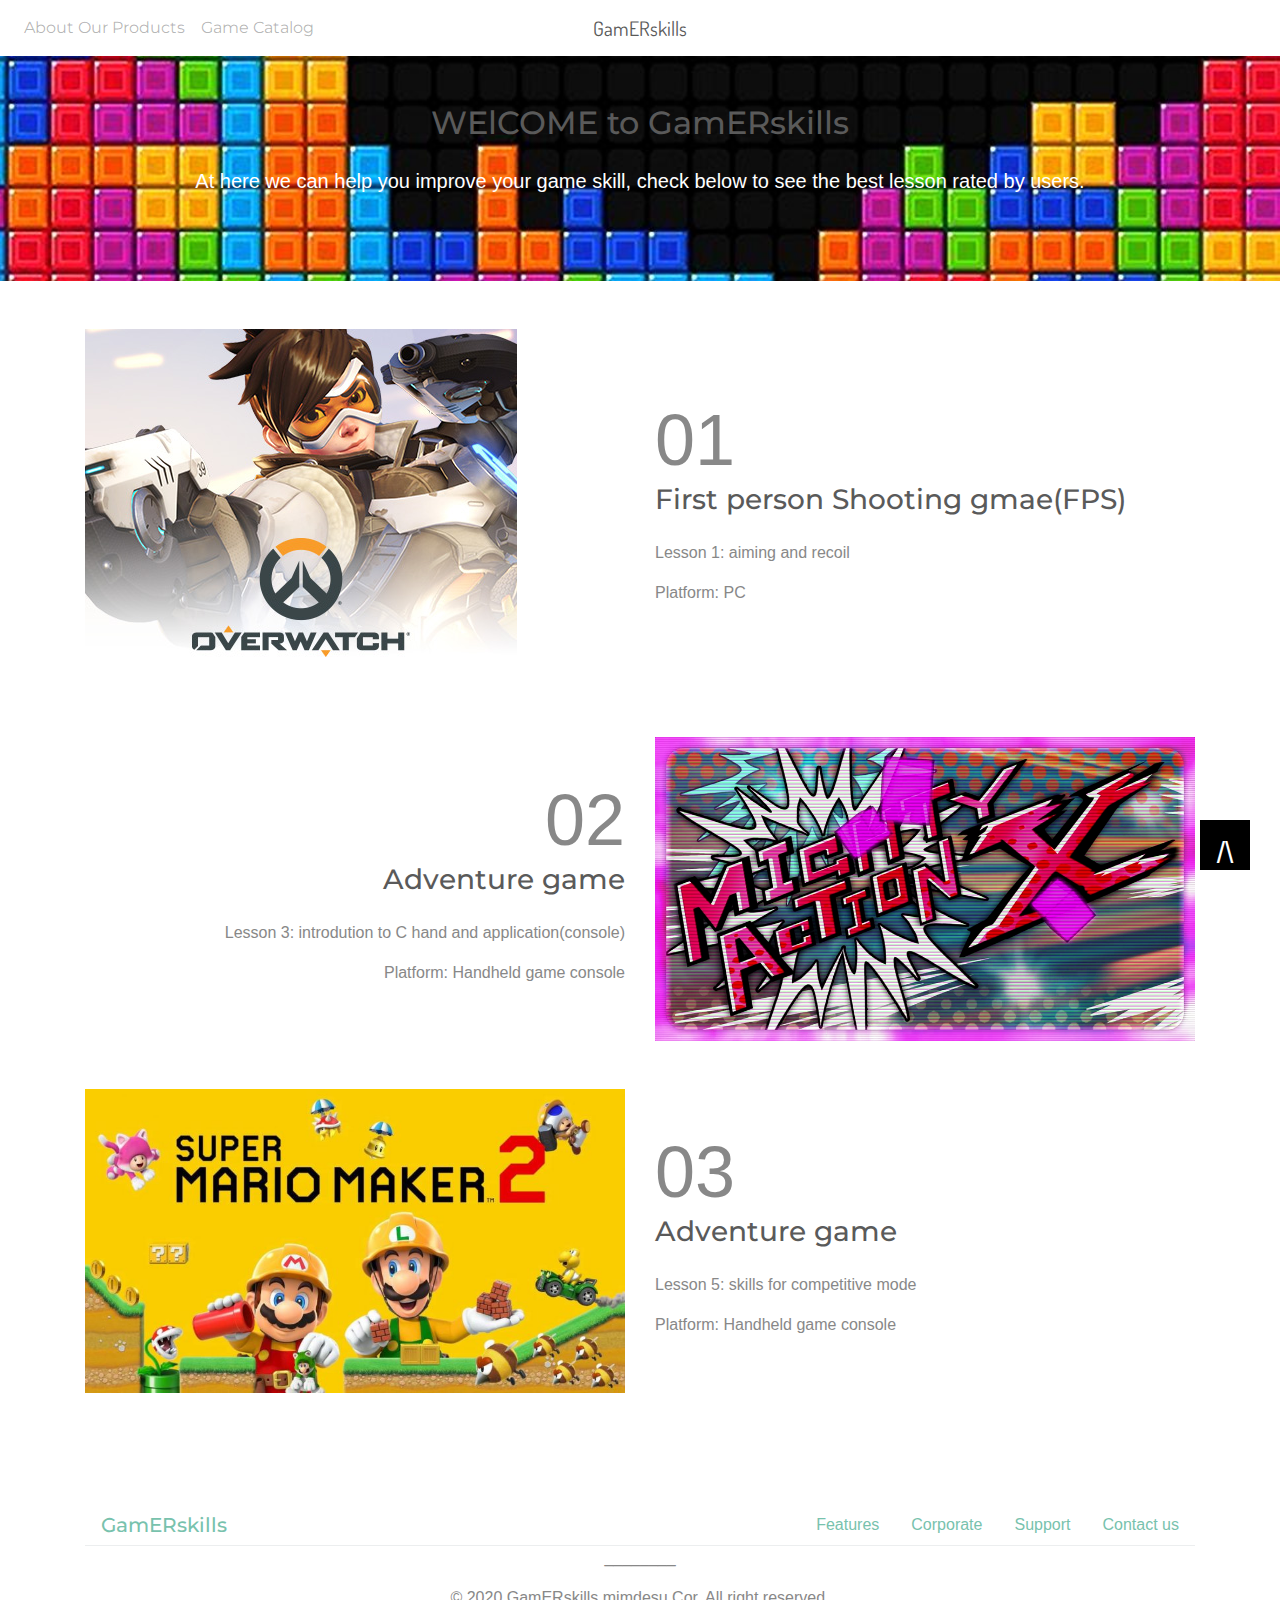
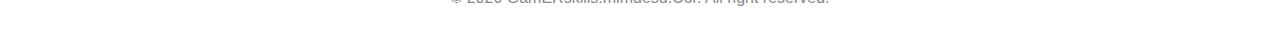
<file: index.html>
<!doctype html>
<html lang="en">

<head>
  <!-- Required meta tags -->
  <meta charset="utf-8">
  <meta name="viewport" content="width=device-width, initial-scale=1, shrink-to-fit=no">

  <!-- Bootstrap CSS -->
  <link rel="stylesheet" href="https://cdn.jsdelivr.net/npm/bootstrap@4.5.3/dist/css/bootstrap.min.css"
    integrity="sha384-TX8t27EcRE3e/ihU7zmQxVncDAy5uIKz4rEkgIXeMed4M0jlfIDPvg6uqKI2xXr2" crossorigin="anonymous">

  <link rel="stylesheet" href="https://cdnjs.cloudflare.com/ajax/libs/animate.css/4.1.1/animate.min.css" />

  <link href="https://fonts.googleapis.com/css2?family=Oswald:wght@500&display=swap" rel="stylesheet">

  <link rel="stylesheet" href="https://cdnjs.cloudflare.com/ajax/libs/font-awesome/5.15.1/css/all.min.css"
    integrity="sha512-+4zCK9k+qNFUR5X+cKL9EIR+ZOhtIloNl9GIKS57V1MyNsYpYcUrUeQc9vNfzsWfV28IaLL3i96P9sdNyeRssA=="
    crossorigin="anonymous" />
    <link href="https://fonts.googleapis.com/css2?family=Dosis:wght@600&display=swap" rel="stylesheet">


  <link href="css/style.css" rel="stylesheet">
  <link href="css/bootstrap.min.css" rel="stylesheet">


  <title>Main Homepage</title>
</head>

<body>
  <nav class="navbar navbar-expand-lg navbar-light">
    <a class="navbar-brand d-lg-none" href="#">GamERskills <i class="fas fa-gamepad"></i></a>
    <button class="navbar-toggler" type="button" data-toggle="collapse" data-target="#navigations-02"><span
        class="navbar-toggler-icon"></span></button>
    <div class="collapse navbar-collapse justify-content-md-center" id="navigations-02">
      <div class="row w-100">
        <div class="col-4 pl-lg-0">
          <ul class="navbar-nav">
            <li class="nav-item"><a class="nav-link" href="/about.html">About Our Products<span
                  class="sr-only">(current)</span></a></li>
            <li class="nav-item"><a class="nav-link" href="/catalog.html">Game Catalog</a></li>
          </ul>
        </div>
        <div class="col-4 navbar-nav text-center pr-0 d-none d-lg-block">
          <a class="navbar-brand mr-0 dosis" href="/index.html">GamERskills <i class="fas fa-gamepad"></i></a></div>
        <div class="col-4 pr-lg-0">
          <ul class="navbar-nav justify-content-end">
            <li class="nav-item"><a class="nav-link active" href="cart.html"><i class="fas fa-shopping-cart"></i></a>
            </li>
          </ul>
        </div>
      </div>
    </div>
  </nav>

  <div class="hero py-5">
    <div class="container text-center">
      <h2 class="mb-4">WElCOME to GamERskills </h2>
      <p class="lead mb-5">At here we can help you improve your game skill, check below to see the best lesson rated by
        users.</p>
    </div>
  </div>
  <section class="py-5">
    <div class="container text-center">
      <div>
        <div class="row align-items-center text-md-left mb-5">
          <div class="col-md-6 order-1 order-md-0"><img class="img-fluid" src="/picture/overwatch.jpg" alt="overwatch">
          </div>
          <div class="col-md-6 mb-4 mb-md-0">
            <span class="display-3 mb-2">01</span>
            <h3 class="mb-4">First person Shooting gmae(FPS)</h3>
            <p>Lesson 1: aiming and recoil</p>
            <p>Platform: PC</p>
          </div>
        </div>
        <div class="row align-items-center text-md-right mb-5">
          <div class="col-md-6 order-1"><img class="img-fluid" src="/picture/Mighty_Action_X_Title_Screen.png"
              alt="mightyactionX"></div>
          <div class="col-md-6 mb-4 mb-md-0 order-0">
            <span class="display-3 mb-2">02</span>
            <h3 class="mb-4">Adventure game</h3>
            <p>Lesson 3: introdution to C hand and application(console)</p>
            <p>Platform: Handheld game console</p>
          </div>
        </div>
        <div class="row align-items-center text-md-left mb-5">
          <div class="col-md-6 order-1 order-md-0"><img class="img-fluid" src="/picture/super_mario2.jpg"
              alt="mariomaker2"></div>
          <div class="col-md-6 mb-4 mb-md-0">
            <span class="display-3 mb-2">03</span>
            <h3 class="mb-4">Adventure game</h3>
            <p>Lesson 5: skills for competitive mode</p>
            <p>Platform: Handheld game console</p>
          </div>
        </div>
      </div>
    </div>
  </section>









  <footer class="py-3">
    <div class="container">
      <div class="d-flex justify-content-between align-items-center flex-column flex-md-row border-bottom">
        <h5 class="ml-0 ml-md-3 mb-0"><a href="#">GamERskills</a></h5>
        <ul class="nav justify-content-center">
          <li class="nav-item"><a class="nav-link" href="#">Features</a></li>
          <li class="nav-item"><a class="nav-link" href="#">Corporate</a></li>
          <li class="nav-item"><a class="nav-link" href="#">Support</a></li>
          <li class="nav-item"><a class="nav-link" href="#">Contact us</a></li>
        </ul>
      </div>
      <div
        class="d-flex justify-content-center align-items-center justify-content-md-between flex-column">
        <div class="d-flex">
          <a href="#"><i class="fab fa-twitter"></i></a>
          <p>____</p>
          <a href="#"><i class="fab fa-facebook"></i></a>
          <p>____</p>
          <a href="#"><i class="fab fa-instagram"></i></a>
        </div>
        <div>
          <p>© 2020 GamERskills.mimdesu.Cor. All right reserved.</p>
        </div>
      </div>
    </div>
  </footer>



  <a href="#top" class="back-to-top">
    /\
  </a>
  <!-- Option 1: jQuery and Bootstrap Bundle (includes Popper) -->
  <script src="https://code.jquery.com/jquery-3.5.1.slim.min.js"
    integrity="sha384-DfXdz2htPH0lsSSs5nCTpuj/zy4C+OGpamoFVy38MVBnE+IbbVYUew+OrCXaRkfj"
    crossorigin="anonymous"></script>
  <script src="https://cdn.jsdelivr.net/npm/bootstrap@4.5.3/dist/js/bootstrap.bundle.min.js"
    integrity="sha384-ho+j7jyWK8fNQe+A12Hb8AhRq26LrZ/JpcUGGOn+Y7RsweNrtN/tE3MoK7ZeZDyx"
    crossorigin="anonymous"></script>

  <!-- Option 2: jQuery, Popper.js, and Bootstrap JS
    <script src="https://code.jquery.com/jquery-3.5.1.slim.min.js" integrity="sha384-DfXdz2htPH0lsSSs5nCTpuj/zy4C+OGpamoFVy38MVBnE+IbbVYUew+OrCXaRkfj" crossorigin="anonymous"></script>
    <script src="https://cdn.jsdelivr.net/npm/popper.js@1.16.1/dist/umd/popper.min.js" integrity="sha384-9/reFTGAW83EW2RDu2S0VKaIzap3H66lZH81PoYlFhbGU+6BZp6G7niu735Sk7lN" crossorigin="anonymous"></script>
    <script src="https://cdn.jsdelivr.net/npm/bootstrap@4.5.3/dist/js/bootstrap.min.js" integrity="sha384-w1Q4orYjBQndcko6MimVbzY0tgp4pWB4lZ7lr30WKz0vr/aWKhXdBNmNb5D92v7s" crossorigin="anonymous"></script>
    -->
</body>

</html>
</file>
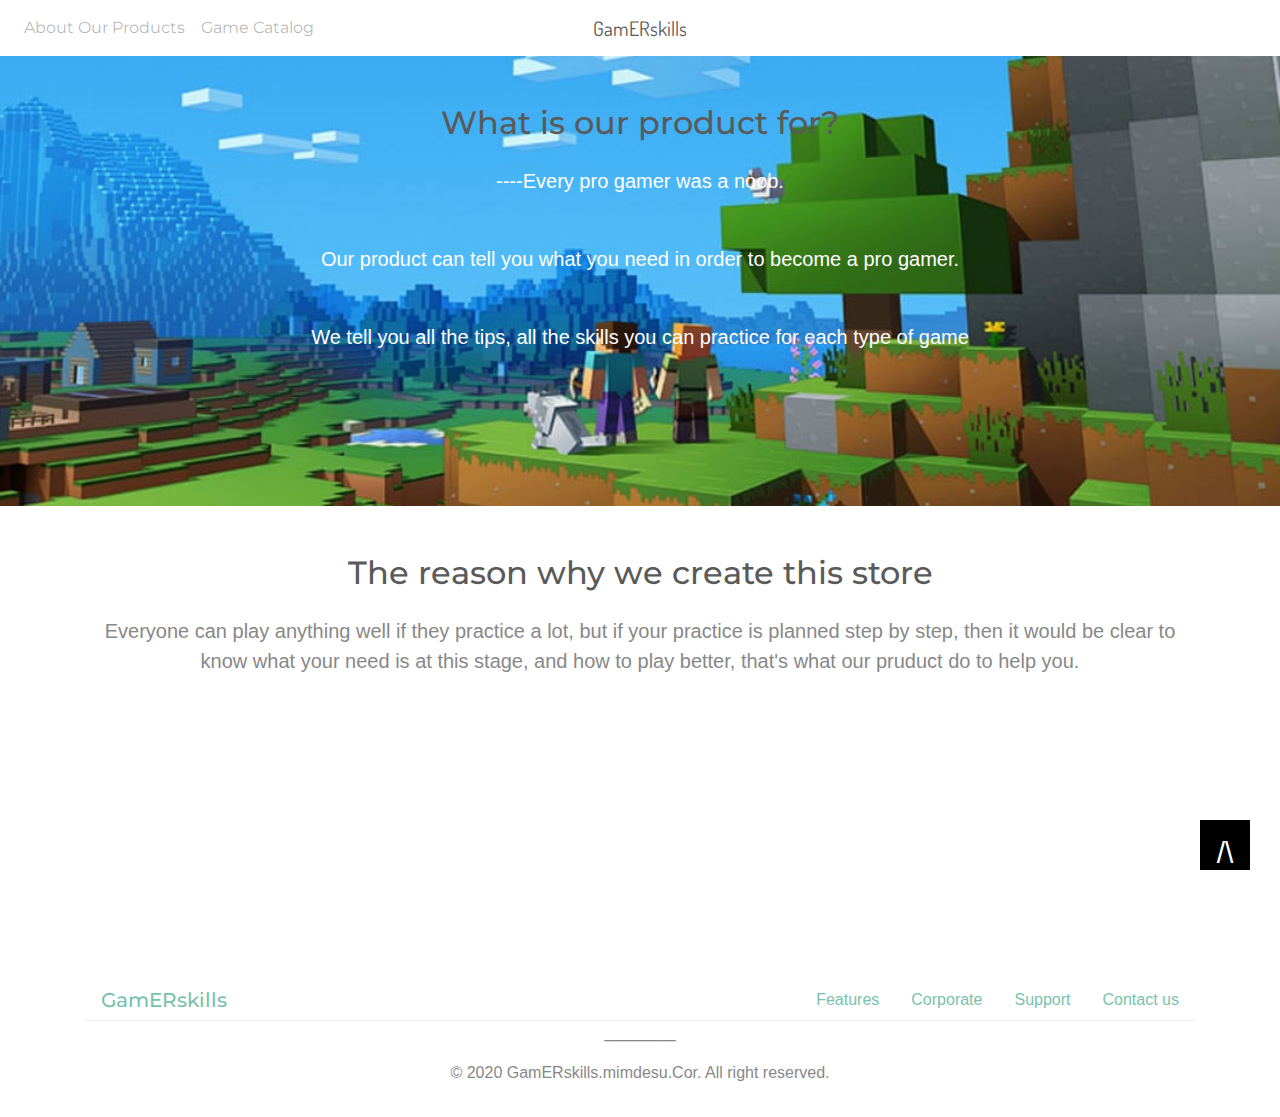
<file: about.html>
<!doctype html>
<html lang="en">

<head>
  <!-- Required meta tags -->
  <meta charset="utf-8">
  <meta name="viewport" content="width=device-width, initial-scale=1, shrink-to-fit=no">

  <!-- Bootstrap CSS -->
  <link rel="stylesheet" href="https://cdn.jsdelivr.net/npm/bootstrap@4.5.3/dist/css/bootstrap.min.css"
    integrity="sha384-TX8t27EcRE3e/ihU7zmQxVncDAy5uIKz4rEkgIXeMed4M0jlfIDPvg6uqKI2xXr2" crossorigin="anonymous">

  <link rel="stylesheet" href="https://cdnjs.cloudflare.com/ajax/libs/animate.css/4.1.1/animate.min.css" />

  <link href="https://fonts.googleapis.com/css2?family=Oswald:wght@500&display=swap" rel="stylesheet">

  <link rel="stylesheet" href="https://cdnjs.cloudflare.com/ajax/libs/font-awesome/5.15.1/css/all.min.css"
    integrity="sha512-+4zCK9k+qNFUR5X+cKL9EIR+ZOhtIloNl9GIKS57V1MyNsYpYcUrUeQc9vNfzsWfV28IaLL3i96P9sdNyeRssA=="
    crossorigin="anonymous" />
    <link href="https://fonts.googleapis.com/css2?family=Dosis:wght@600&display=swap" rel="stylesheet">


  <link href="css/style.css" rel="stylesheet">
  <link href="css/bootstrap.min.css" rel="stylesheet">


  <title>Hello, world!</title>
</head>

<body>
  <nav class="navbar navbar-expand-lg navbar-light">
    <a class="navbar-brand d-lg-none" href="#">GamERskills <i class="fas fa-gamepad"></i></a>
    <button class="navbar-toggler" type="button" data-toggle="collapse" data-target="#navigations-02"><span
        class="navbar-toggler-icon"></span></button>
    <div class="collapse navbar-collapse justify-content-md-center" id="navigations-02">
      <div class="row w-100">
        <div class="col-4 pl-lg-0">
          <ul class="navbar-nav">
            <li class="nav-item"><a class="nav-link" href="/about.html">About Our Products<span
                  class="sr-only">(current)</span></a></li>
            <li class="nav-item"><a class="nav-link" href="/catalog.html">Game Catalog</a></li>
          </ul>
        </div>
        <div class="col-4 navbar-nav text-center pr-0 d-none d-lg-block">
          <a class="navbar-brand mr-0 dosis" href="/index.html">GamERskills <i class="fas fa-gamepad"></i></a></div>
        <div class="col-4 pr-lg-0">
          <ul class="navbar-nav justify-content-end">
            <li class="nav-item"><a class="nav-link active" href="cart.html"><i class="fas fa-shopping-cart"></i></a>
            </li>
          </ul>
        </div>
      </div>
    </div>
  </nav>

  <div class="hero2 py-5">
    <div class="container text-center ">
      <h2 class="mb-4 ">What is our product for?</h2>
      <p class="lead mb-5">----Every pro gamer was a noob.</p>
      <p class="lead mb-5">Our product can tell you what you need in order to become a pro gamer.</p>
      <p class="lead mb-5">We tell you all the tips, all the skills you can practice for each type of game</p>
    </div>
  </div>

  <div class="py-5">
    <div class="container text-center ">
      <h2 class="mb-4 ">The reason why we create this store</h2>
      <p class="lead mb-5">Everyone can play anything well if they practice a lot, but if your practice is planned step
        by step, then it would be clear to know what your need is at this stage, and how to play better, that's what our
        pruduct do to help you.</p>
    </div>
  </div>











<br><br><br><br><br><br><br><br>

<footer class="py-3">
  <div class="container">
    <div class="d-flex justify-content-between align-items-center flex-column flex-md-row border-bottom">
      <h5 class="ml-0 ml-md-3 mb-0"><a href="#">GamERskills</a></h5>
      <ul class="nav justify-content-center">
        <li class="nav-item"><a class="nav-link" href="#">Features</a></li>
        <li class="nav-item"><a class="nav-link" href="#">Corporate</a></li>
        <li class="nav-item"><a class="nav-link" href="#">Support</a></li>
        <li class="nav-item"><a class="nav-link" href="#">Contact us</a></li>
      </ul>
    </div>
    <div
      class="d-flex justify-content-center align-items-center justify-content-md-between flex-column">
      <div class="d-flex">
        <a href="#"><i class="fab fa-twitter"></i></a>
        <p>____</p>
        <a href="#"><i class="fab fa-facebook"></i></a>
        <p>____</p>
        <a href="#"><i class="fab fa-instagram"></i></a>
      </div>
      <div>
        <p>© 2020 GamERskills.mimdesu.Cor. All right reserved.</p>
      </div>
    </div>
  </div>
</footer>

  <a href="#top" class="back-to-top">
    /\
  </a>
  <!-- Option 1: jQuery and Bootstrap Bundle (includes Popper) -->
  <script src="https://code.jquery.com/jquery-3.5.1.slim.min.js"
    integrity="sha384-DfXdz2htPH0lsSSs5nCTpuj/zy4C+OGpamoFVy38MVBnE+IbbVYUew+OrCXaRkfj"
    crossorigin="anonymous"></script>
  <script src="https://cdn.jsdelivr.net/npm/bootstrap@4.5.3/dist/js/bootstrap.bundle.min.js"
    integrity="sha384-ho+j7jyWK8fNQe+A12Hb8AhRq26LrZ/JpcUGGOn+Y7RsweNrtN/tE3MoK7ZeZDyx"
    crossorigin="anonymous"></script>

  <!-- Option 2: jQuery, Popper.js, and Bootstrap JS
    <script src="https://code.jquery.com/jquery-3.5.1.slim.min.js" integrity="sha384-DfXdz2htPH0lsSSs5nCTpuj/zy4C+OGpamoFVy38MVBnE+IbbVYUew+OrCXaRkfj" crossorigin="anonymous"></script>
    <script src="https://cdn.jsdelivr.net/npm/popper.js@1.16.1/dist/umd/popper.min.js" integrity="sha384-9/reFTGAW83EW2RDu2S0VKaIzap3H66lZH81PoYlFhbGU+6BZp6G7niu735Sk7lN" crossorigin="anonymous"></script>
    <script src="https://cdn.jsdelivr.net/npm/bootstrap@4.5.3/dist/js/bootstrap.min.js" integrity="sha384-w1Q4orYjBQndcko6MimVbzY0tgp4pWB4lZ7lr30WKz0vr/aWKhXdBNmNb5D92v7s" crossorigin="anonymous"></script>
    -->
</body>

</html>
</file>
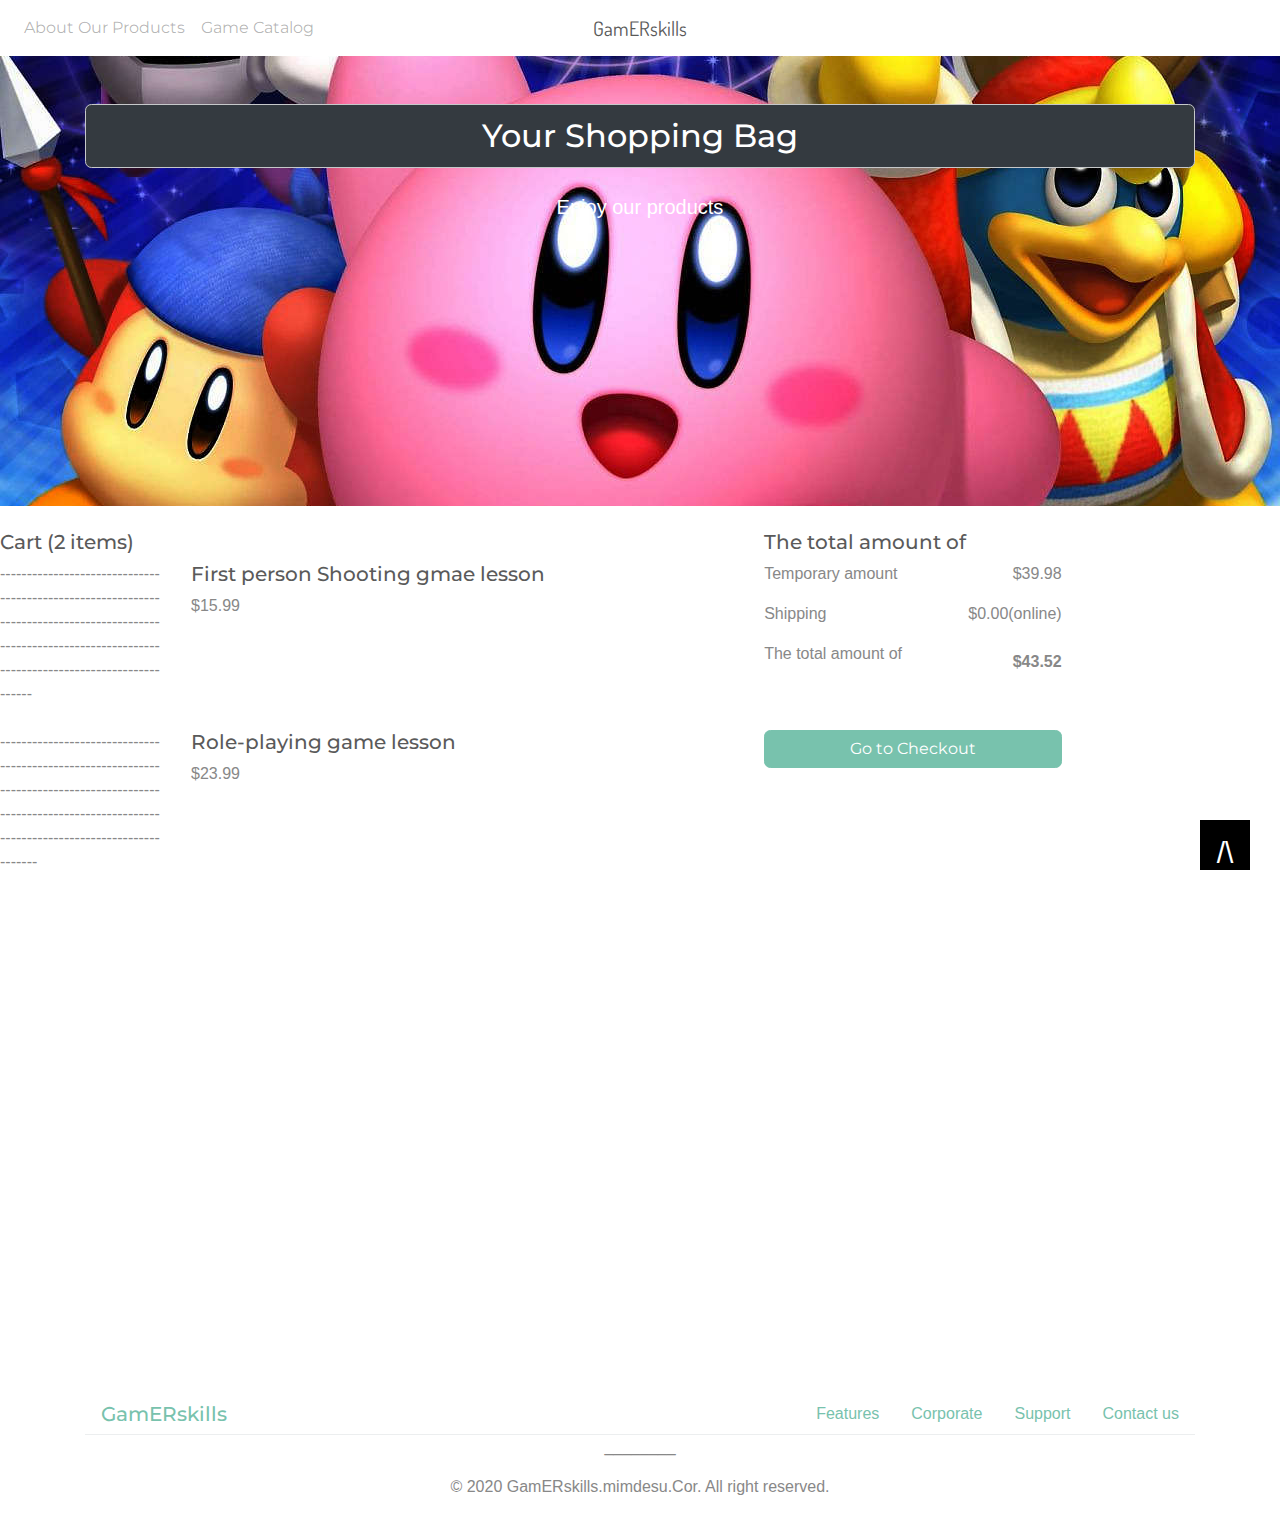
<file: cart.html>
<!doctype html>
<html lang="en">
  <head>
    <!-- Required meta tags -->
    <meta charset="utf-8">
    <meta name="viewport" content="width=device-width, initial-scale=1, shrink-to-fit=no">

    <!-- Bootstrap CSS -->
    <link rel="stylesheet" href="https://cdn.jsdelivr.net/npm/bootstrap@4.5.3/dist/css/bootstrap.min.css"
    integrity="sha384-TX8t27EcRE3e/ihU7zmQxVncDAy5uIKz4rEkgIXeMed4M0jlfIDPvg6uqKI2xXr2" crossorigin="anonymous">

  <link rel="stylesheet" href="https://cdnjs.cloudflare.com/ajax/libs/animate.css/4.1.1/animate.min.css" />

  <link href="https://fonts.googleapis.com/css2?family=Oswald:wght@500&display=swap" rel="stylesheet">

  <link rel="stylesheet" href="https://cdnjs.cloudflare.com/ajax/libs/font-awesome/5.15.1/css/all.min.css"
  integrity="sha512-+4zCK9k+qNFUR5X+cKL9EIR+ZOhtIloNl9GIKS57V1MyNsYpYcUrUeQc9vNfzsWfV28IaLL3i96P9sdNyeRssA=="
  crossorigin="anonymous" />
  <link href="https://fonts.googleapis.com/css2?family=Dosis:wght@600&display=swap" rel="stylesheet">


  <link href="css/style.css" rel= "stylesheet">
  <link href="css/bootstrap.min.css" rel="stylesheet">


    <title>Shopping Cart</title>
  </head>
  <body>
    <nav class="navbar navbar-expand-lg navbar-light">
      <a class="navbar-brand d-lg-none" href="#">GamERskills <i class="fas fa-gamepad"></i></a>
      <button class="navbar-toggler" type="button" data-toggle="collapse" data-target="#navigations-02"><span
          class="navbar-toggler-icon"></span></button>
      <div class="collapse navbar-collapse justify-content-md-center" id="navigations-02">
        <div class="row w-100">
          <div class="col-4 pl-lg-0">
            <ul class="navbar-nav">
              <li class="nav-item"><a class="nav-link" href="/about.html">About Our Products<span
                    class="sr-only">(current)</span></a></li>
              <li class="nav-item"><a class="nav-link" href="/catalog.html">Game Catalog</a></li>
            </ul>
          </div>
          <div class="col-4 navbar-nav text-center pr-0 d-none d-lg-block">
            <a class="navbar-brand mr-0 dosis" href="/index.html">GamERskills <i class="fas fa-gamepad"></i></a></div>
          <div class="col-4 pr-lg-0">
            <ul class="navbar-nav justify-content-end">
              <li class="nav-item"><a class="nav-link active" href="cart.html"><i class="fas fa-shopping-cart"></i></a>
              </li>
            </ul>
          </div>
        </div>
      </div>
    </nav>


    <div class="bag py-5">
      <div class="container text-center ">
        <h2 class="mb-4 alert alert-dark">Your Shopping Bag <i class="fas fa-shopping-bag"></i>

        </h2>
        <p class="lead mb-5">Enjoy our products </p>
      </div>
    </div>


  
<section>
  <div class="row">
    <div class="col-lg-7">
      <div class="mb-3">
        <div class="pt-4">
          <h5>Cart (2 items)</h5>
            <div class="row mb-4">
              <div class="col-md-5 col-lg-3 col-xl-3">
                ------------------------------------------------------------------------------------------------------------------------------------------------------------
              </div>

              <div class="col-md-7 col-lg-9 col-xl-9">
                <h5>First person Shooting gmae lesson</h5>
                <p>$15.99</p>
              </div>

            </div>
            <div class="row mb-4">
              <div class="col-md-5 col-lg-3 col-xl-3">
                -------------------------------------------------------------------------------------------------------------------------------------------------------------
              </div>
              <div class="col-md-7 col-lg-9 col-xl-9">
                  <h5>Role-playing game lesson</h5>
                  <p>$23.99</p>
              </div>
            </div>
        </div>
      </div>
    </div>

    <div class="col-lg-3">
      <div class="mb-2">
        <div class="pt-4">

          <h5>The total amount of</h5>
            <ul class="list-group list-group-flush">
              <li class="d-flex justify-content-between align-items-center">
                <p>Temporary amount</p>
                <p>$39.98</p>
              </li>
            <li class="d-flex justify-content-between align-items-center">
              <p>Shipping</p>
              <p>$0.00(online)</p>
            </li>
            <li class="d-flex justify-content-between align-items-center">
              <p>The total amount of</p>
              <strong>$43.52</strong>
            </li>
          </ul>
          <br><br>
          <a class="btn btn-primary btn-block" href="/checkout.html" role="button">Go to Checkout</a>
        </div>
      </div>
    </div>
  </div>
</section>







<br><br><br><br><br><br><br><br><br><br><br><br><br><br><br><br><br><br><br><br>
    <footer class="py-3">
      <div class="container">
        <div class="d-flex justify-content-between align-items-center flex-column flex-md-row border-bottom">
          <h5 class="ml-0 ml-md-3 mb-0"><a href="#">GamERskills</a></h5>
          <ul class="nav justify-content-center">
            <li class="nav-item"><a class="nav-link" href="#">Features</a></li>
            <li class="nav-item"><a class="nav-link" href="#">Corporate</a></li>
            <li class="nav-item"><a class="nav-link" href="#">Support</a></li>
            <li class="nav-item"><a class="nav-link" href="#">Contact us</a></li>
          </ul>
        </div>
        <div
          class="d-flex justify-content-center align-items-center justify-content-md-between flex-column">
          <div class="d-flex">
            <a href="#"><i class="fab fa-twitter"></i></a>
            <p>____</p>
            <a href="#"><i class="fab fa-facebook"></i></a>
            <p>____</p>
            <a href="#"><i class="fab fa-instagram"></i></a>
          </div>
          <div>
            <p>© 2020 GamERskills.mimdesu.Cor. All right reserved.</p>
          </div>
        </div>
      </div>
    </footer>


    <a href="#top" class="back-to-top">
        /\
    </a>
    <!-- Option 1: jQuery and Bootstrap Bundle (includes Popper) -->
    <script src="https://code.jquery.com/jquery-3.5.1.slim.min.js" integrity="sha384-DfXdz2htPH0lsSSs5nCTpuj/zy4C+OGpamoFVy38MVBnE+IbbVYUew+OrCXaRkfj" crossorigin="anonymous"></script>
    <script src="https://cdn.jsdelivr.net/npm/bootstrap@4.5.3/dist/js/bootstrap.bundle.min.js" integrity="sha384-ho+j7jyWK8fNQe+A12Hb8AhRq26LrZ/JpcUGGOn+Y7RsweNrtN/tE3MoK7ZeZDyx" crossorigin="anonymous"></script>

    <!-- Option 2: jQuery, Popper.js, and Bootstrap JS
    <script src="https://code.jquery.com/jquery-3.5.1.slim.min.js" integrity="sha384-DfXdz2htPH0lsSSs5nCTpuj/zy4C+OGpamoFVy38MVBnE+IbbVYUew+OrCXaRkfj" crossorigin="anonymous"></script>
    <script src="https://cdn.jsdelivr.net/npm/popper.js@1.16.1/dist/umd/popper.min.js" integrity="sha384-9/reFTGAW83EW2RDu2S0VKaIzap3H66lZH81PoYlFhbGU+6BZp6G7niu735Sk7lN" crossorigin="anonymous"></script>
    <script src="https://cdn.jsdelivr.net/npm/bootstrap@4.5.3/dist/js/bootstrap.min.js" integrity="sha384-w1Q4orYjBQndcko6MimVbzY0tgp4pWB4lZ7lr30WKz0vr/aWKhXdBNmNb5D92v7s" crossorigin="anonymous"></script>
    -->
  </body>
</html>
</file>
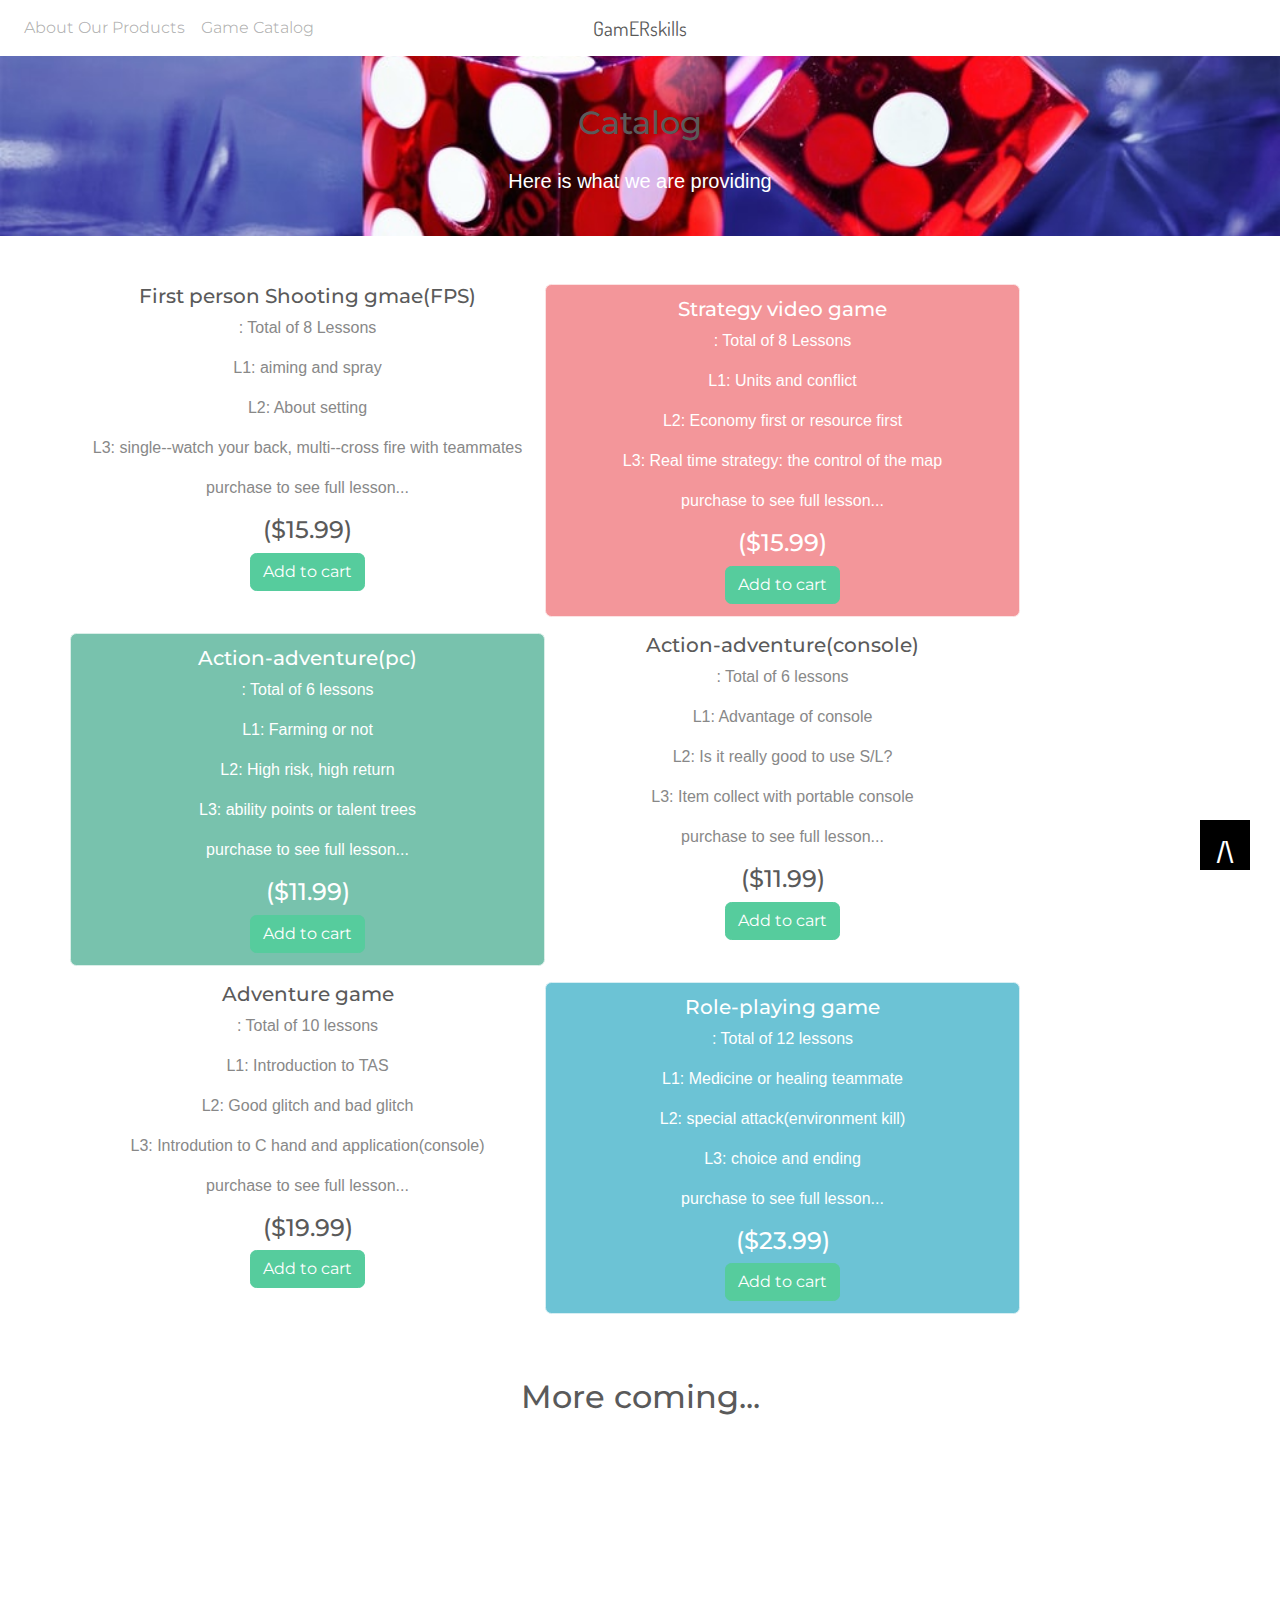
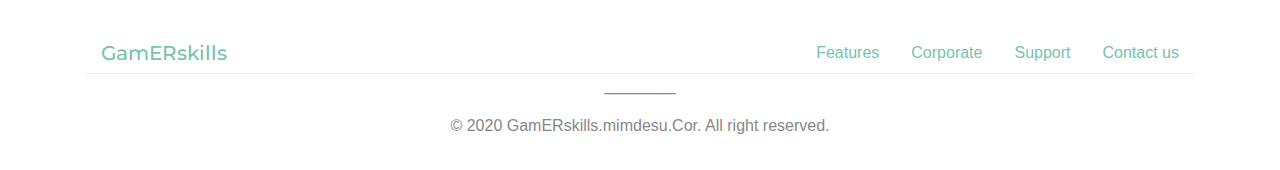
<file: catalog.html>
<!doctype html>
<html lang="en">
  <head>
    <!-- Required meta tags -->
    <meta charset="utf-8">
    <meta name="viewport" content="width=device-width, initial-scale=1, shrink-to-fit=no">

    <!-- Bootstrap CSS -->
    <link rel="stylesheet" href="https://cdn.jsdelivr.net/npm/bootstrap@4.5.3/dist/css/bootstrap.min.css"
    integrity="sha384-TX8t27EcRE3e/ihU7zmQxVncDAy5uIKz4rEkgIXeMed4M0jlfIDPvg6uqKI2xXr2" crossorigin="anonymous">

  <link rel="stylesheet" href="https://cdnjs.cloudflare.com/ajax/libs/animate.css/4.1.1/animate.min.css" />

  <link href="https://fonts.googleapis.com/css2?family=Oswald:wght@500&display=swap" rel="stylesheet">

  <link rel="stylesheet" href="https://cdnjs.cloudflare.com/ajax/libs/font-awesome/5.15.1/css/all.min.css"
  integrity="sha512-+4zCK9k+qNFUR5X+cKL9EIR+ZOhtIloNl9GIKS57V1MyNsYpYcUrUeQc9vNfzsWfV28IaLL3i96P9sdNyeRssA=="
  crossorigin="anonymous" />
  <link href="https://fonts.googleapis.com/css2?family=Dosis:wght@600&display=swap" rel="stylesheet">


  <link href="css/style.css" rel= "stylesheet">
  <link href="css/bootstrap.min.css" rel="stylesheet">


    <title>GamERskills Catalog</title>
  </head>
  <body>
    <nav class="navbar navbar-expand-lg navbar-light">
      <a class="navbar-brand d-lg-none" href="#">GamERskills <i class="fas fa-gamepad"></i></a>
      <button class="navbar-toggler" type="button" data-toggle="collapse" data-target="#navigations-02"><span
          class="navbar-toggler-icon"></span></button>
      <div class="collapse navbar-collapse justify-content-md-center" id="navigations-02">
        <div class="row w-100">
          <div class="col-4 pl-lg-0">
            <ul class="navbar-nav">
              <li class="nav-item"><a class="nav-link" href="/about.html">About Our Products<span
                    class="sr-only">(current)</span></a></li>
              <li class="nav-item"><a class="nav-link" href="/catalog.html">Game Catalog</a></li>
            </ul>
          </div>
          <div class="col-4 navbar-nav text-center pr-0 d-none d-lg-block">
            <a class="navbar-brand mr-0 dosis" href="/index.html">GamERskills <i class="fas fa-gamepad"></i></a></div>
          <div class="col-4 pr-lg-0">
            <ul class="navbar-nav justify-content-end">
              <li class="nav-item"><a class="nav-link active" href="cart.html"><i class="fas fa-shopping-cart"></i></a>
              </li>
            </ul>
          </div>
        </div>
      </div>
    </nav>

    <div class="cate py-5">
      <div class="container text-center ">
        <h2 class="mb-4 ">Catalog</h2>
        <p class="lead mb-5">Here is what we are providing </p>
      </div>
    </div>

    <section class="py-5">
      <div class="container">
        <div class="row text-center">
          <div class="col-md-6 col-lg-5 ">
            <h5>First person Shooting gmae(FPS)</h5>
            <p>: Total of 8 Lessons</p>
            <p>L1: aiming and spray</p>
            <p>L2: About setting</p>
            <p>L3: single--watch your back, multi--cross fire with teammates</p>
            <p>purchase to see full lesson...</p>
            <h4 class="price">($15.99)</h4>
            <button type="button" class="btn btn-success">Add to cart</button>
          </div>

          <div class="col-md-6 col-lg-5 alert alert-secondary">
            <h5>Strategy video game</h5>
            <p>: Total of 8 Lessons</p>
            <p>L1: Units and conflict</p>       
            <p>L2: Economy first or resource first</p>
            <p>L3: Real time strategy: the control of the map</p>
            <p>purchase to see full lesson...</p>
            <h4 class="price">($15.99)</h4>
            <button type="button" class="btn btn-success">Add to cart</button>

          </div>


          <div class="col-md-6 col-lg-5  alert alert-primary">
            <h5>Action-adventure(pc)</h5>
            <p>: Total of 6 lessons</p>
            <p>L1: Farming or not</p>
            <p>L2: High risk, high return</p>
            <p>L3: ability points or talent trees</p>
            <p>purchase to see full lesson...</p>
            <h4 class="price">($11.99)</h4>
            <button type="button" class="btn btn-success">Add to cart</button>

          </div>


          <div class="col-md-6 col-lg-5 ">
            <h5>Action-adventure(console)</h5>
            <p>: Total of 6 lessons</p>
            <p>L1: Advantage of console </p>
            <p>L2: Is it really good to use S/L?</p>
            <p>L3: Item collect with portable console</p>
            <p>purchase to see full lesson...</p>
            <h4 class="price">($11.99)</h4>
            <button type="button" class="btn btn-success">Add to cart</button>

          </div>


          <div class="col-md-6 col-lg-5 ">
            <h5>Adventure game</h5>
            <p>: Total of 10 lessons</p>
            <p>L1: Introduction to TAS </p>
            <p>L2: Good glitch and bad glitch</p>
            <p>L3: Introdution to C hand and application(console)</p>
            <p>purchase to see full lesson...</p>
            <h4 class="price">($19.99)</h4>
            <button type="button" class="btn btn-success">Add to cart</button>
          </div>


          <div class="col-md-6 col-lg-5 alert alert-info">
            <h5>Role-playing game</h5>
            <p>: Total of 12 lessons</p>
            <p>L1: Medicine or healing teammate</p>
            <p>L2: special attack(environment kill)</p>
            <p>L3: choice and ending</p>
            <p>purchase to see full lesson...</p>
            <h4 class="price">($23.99)</h4>
            <button type="button" class="btn btn-success">Add to cart</button>


          </div>
        </div>
      </div>
    </section>

    <div class="text-center"><h2>More coming...</h2></div>


    <br><br><br><br><br><br><br><br>

    <footer class="py-3">
      <div class="container">
        <div class="d-flex justify-content-between align-items-center flex-column flex-md-row border-bottom">
          <h5 class="ml-0 ml-md-3 mb-0"><a href="#">GamERskills</a></h5>
          <ul class="nav justify-content-center">
            <li class="nav-item"><a class="nav-link" href="#">Features</a></li>
            <li class="nav-item"><a class="nav-link" href="#">Corporate</a></li>
            <li class="nav-item"><a class="nav-link" href="#">Support</a></li>
            <li class="nav-item"><a class="nav-link" href="#">Contact us</a></li>
          </ul>
        </div>
        <div
          class="d-flex justify-content-center align-items-center justify-content-md-between flex-column">
          <div class="d-flex">
            <a href="#"><i class="fab fa-twitter"></i></a>
            <p>____</p>
            <a href="#"><i class="fab fa-facebook"></i></a>
            <p>____</p>
            <a href="#"><i class="fab fa-instagram"></i></a>
          </div>
          <div>
            <p>© 2020 GamERskills.mimdesu.Cor. All right reserved.</p>
          </div>
        </div>
      </div>
    </footer>
    <a href="#top" class="back-to-top">
        /\
    </a>  
    <!-- Option 1: jQuery and Bootstrap Bundle (includes Popper) -->
    <script src="https://code.jquery.com/jquery-3.5.1.slim.min.js" integrity="sha384-DfXdz2htPH0lsSSs5nCTpuj/zy4C+OGpamoFVy38MVBnE+IbbVYUew+OrCXaRkfj" crossorigin="anonymous"></script>
    <script src="https://cdn.jsdelivr.net/npm/bootstrap@4.5.3/dist/js/bootstrap.bundle.min.js" integrity="sha384-ho+j7jyWK8fNQe+A12Hb8AhRq26LrZ/JpcUGGOn+Y7RsweNrtN/tE3MoK7ZeZDyx" crossorigin="anonymous"></script>

    <!-- Option 2: jQuery, Popper.js, and Bootstrap JS
    <script src="https://code.jquery.com/jquery-3.5.1.slim.min.js" integrity="sha384-DfXdz2htPH0lsSSs5nCTpuj/zy4C+OGpamoFVy38MVBnE+IbbVYUew+OrCXaRkfj" crossorigin="anonymous"></script>
    <script src="https://cdn.jsdelivr.net/npm/popper.js@1.16.1/dist/umd/popper.min.js" integrity="sha384-9/reFTGAW83EW2RDu2S0VKaIzap3H66lZH81PoYlFhbGU+6BZp6G7niu735Sk7lN" crossorigin="anonymous"></script>
    <script src="https://cdn.jsdelivr.net/npm/bootstrap@4.5.3/dist/js/bootstrap.min.js" integrity="sha384-w1Q4orYjBQndcko6MimVbzY0tgp4pWB4lZ7lr30WKz0vr/aWKhXdBNmNb5D92v7s" crossorigin="anonymous"></script>
    -->
  </body>
</html>
</file>
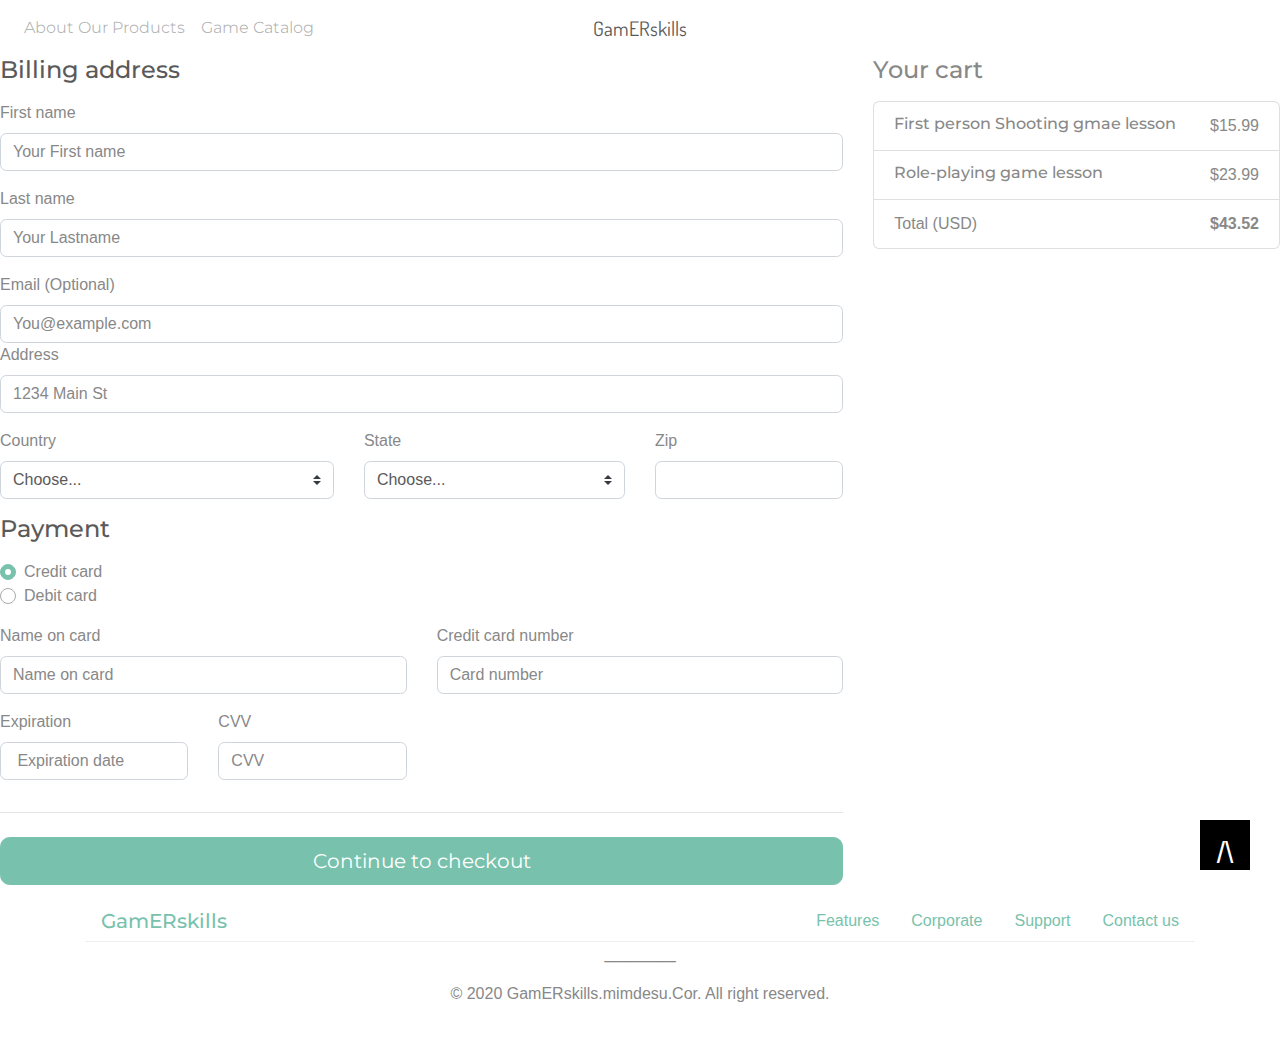
<file: checkout.html>
<!doctype html>
<html lang="en">
  <head>
    <!-- Required meta tags -->
    <meta charset="utf-8">
    <meta name="viewport" content="width=device-width, initial-scale=1, shrink-to-fit=no">

    <!-- Bootstrap CSS -->
    <link rel="stylesheet" href="https://cdn.jsdelivr.net/npm/bootstrap@4.5.3/dist/css/bootstrap.min.css"
    integrity="sha384-TX8t27EcRE3e/ihU7zmQxVncDAy5uIKz4rEkgIXeMed4M0jlfIDPvg6uqKI2xXr2" crossorigin="anonymous">

  <link rel="stylesheet" href="https://cdnjs.cloudflare.com/ajax/libs/animate.css/4.1.1/animate.min.css" />

  <link href="https://fonts.googleapis.com/css2?family=Oswald:wght@500&display=swap" rel="stylesheet">

  <link rel="stylesheet" href="https://cdnjs.cloudflare.com/ajax/libs/font-awesome/5.15.1/css/all.min.css"
  integrity="sha512-+4zCK9k+qNFUR5X+cKL9EIR+ZOhtIloNl9GIKS57V1MyNsYpYcUrUeQc9vNfzsWfV28IaLL3i96P9sdNyeRssA=="
  crossorigin="anonymous" />
  <link href="https://fonts.googleapis.com/css2?family=Dosis:wght@600&display=swap" rel="stylesheet">


  <link href="css/style.css" rel= "stylesheet">
  <link href="css/bootstrap.min.css" rel="stylesheet">


    <title>Check out page</title>
  </head>
  <body>
    <nav class="navbar navbar-expand-lg navbar-light">
      <a class="navbar-brand d-lg-none" href="#">GamERskills <i class="fas fa-gamepad"></i></a>
      <button class="navbar-toggler" type="button" data-toggle="collapse" data-target="#navigations-02"><span
          class="navbar-toggler-icon"></span></button>
      <div class="collapse navbar-collapse justify-content-md-center" id="navigations-02">
        <div class="row w-100">
          <div class="col-4 pl-lg-0">
            <ul class="navbar-nav">
              <li class="nav-item"><a class="nav-link" href="/about.html">About Our Products<span
                    class="sr-only">(current)</span></a></li>
              <li class="nav-item"><a class="nav-link" href="/catalog.html">Game Catalog</a></li>
            </ul>
          </div>
          <div class="col-4 navbar-nav text-center pr-0 d-none d-lg-block">
            <a class="navbar-brand mr-0 dosis" href="/index.html">GamERskills <i class="fas fa-gamepad"></i></a></div>
          <div class="col-4 pr-lg-0">
            <ul class="navbar-nav justify-content-end">
              <li class="nav-item"><a class="nav-link active" href="cart.html"><i class="fas fa-shopping-cart"></i></a>
              </li>
            </ul>
          </div>
        </div>
      </div>
    </nav>


    <div class="row">
      <div class="col-md-4 order-md-2 mb-4">
        <h4 class="d-flex justify-content-between align-items-center mb-3">
          <span class="text-muted">Your cart</span>
        </h4>
        <ul class="list-group mb-3">
          <li class="list-group-item d-flex justify-content-between lh-condensed">
            <div>
              <h6 class="my-0">First person Shooting gmae lesson</h6>
            </div>
            <span class="text-muted">$15.99</span>
          </li>
          <li class="list-group-item d-flex justify-content-between lh-condensed">
            <div>
              <h6 class="my-0">Role-playing game lesson</h6>
            </div>
            <span class="text-muted">$23.99</span>
          </li>
          <li class="list-group-item d-flex justify-content-between">
            <span>Total (USD)</span>
            <strong>$43.52</strong>
          </li>
        </ul>
      </div>
      <div class="col-md-8 order-md-1">
        <h4 class="mb-3">Billing address</h4>
        <form class="needs-validation" novalidate>

            <div class="mb-3">
              <label for="firstName">First name</label>
              <input type="text" class="form-control" id="firstName" placeholder="Your First name" value="" required>
            </div>

            <div class="mb-3">
              <label for="lastName">Last name</label>
              <input type="text" class="form-control" id="lastName" placeholder="Your Lastname" value="" required>
            </div>

          <div>
            <label for="email">Email <span class="text-muted">(Optional)</span></label>
            <input type="email" class="form-control" id="email" placeholder="You@example.com">
          </div>
  
          <div class="mb-3">
            <label for="address">Address</label>
            <input type="text" class="form-control" id="address" placeholder="1234 Main St" required>
          </div>
  
          <div class="row">
            <div class="col-md-5 mb-3">
              <label for="country">Country</label>
              <select class="custom-select d-block w-100" id="country" required>
                <option value="">Choose...</option>
                <option>United States</option>
                <option>Canada</option>
                <option>Japan</option>
              </select>
            </div>
            <div class="col-md-4 mb-3">
              <label for="state">State</label>
              <select class="custom-select d-block w-100" id="state" required>
                <option value="">Choose...</option>
                <option>California</option>
                <option>New York</option>
                <option>Tokyo</option>
                <option>Osaka</option>
                <option>Calgory</option>
              </select>
            </div>
            <div class="col-md-3 mb-3">
              <label for="zip">Zip</label>
              <input type="text" class="form-control" id="zip" placeholder="" required>
            </div>
          </div>
          <h4 class="mb-3">Payment</h4>
  
          <div class="d-block my-3">
            <div class="custom-control custom-radio">
              <input id="credit" name="paymentMethod" type="radio" class="custom-control-input" checked required>
              <label class="custom-control-label" for="credit">Credit card</label>
            </div>
            <div class="custom-control custom-radio">
              <input id="debit" name="paymentMethod" type="radio" class="custom-control-input" required>
              <label class="custom-control-label" for="debit">Debit card</label>
            </div>
          </div>
          <div class="row">
            <div class="col-md-6 mb-3">
              <label for="cc-name">Name on card</label>
              <input type="text" class="form-control" id="cc-name" placeholder="Name on card" required>
            </div>
            <div class="col-md-6 mb-3">
              <label for="cc-number">Credit card number</label>
              <input type="text" class="form-control" id="cc-number" placeholder="Card number" required>
            </div>
          </div>
          <div class="row">
            <div class="col-md-3 mb-3">
              <label for="cc-expiration">Expiration</label>
              <input type="text" class="form-control" id="cc-expiration" placeholder=" Expiration date" required>
            </div>
            <div class="col-md-3 mb-3">
              <label for="cc-cvv">CVV</label>
              <input type="text" class="form-control" id="cc-cvv" placeholder="CVV" required>
            </div>
          </div>
          <hr class="mb-4">
          <button class="btn btn-primary btn-lg btn-block" type="submit">Continue to checkout</button>
        </form>
      </div>
    </div>







    
    <footer class="py-3">
      <div class="container">
        <div class="d-flex justify-content-between align-items-center flex-column flex-md-row border-bottom">
          <h5 class="ml-0 ml-md-3 mb-0"><a href="#">GamERskills</a></h5>
          <ul class="nav justify-content-center">
            <li class="nav-item"><a class="nav-link" href="#">Features</a></li>
            <li class="nav-item"><a class="nav-link" href="#">Corporate</a></li>
            <li class="nav-item"><a class="nav-link" href="#">Support</a></li>
            <li class="nav-item"><a class="nav-link" href="#">Contact us</a></li>
          </ul>
        </div>
        <div
          class="d-flex justify-content-center align-items-center justify-content-md-between flex-column">
          <div class="d-flex">
            <a href="#"><i class="fab fa-twitter"></i></a>
            <p>____</p>
            <a href="#"><i class="fab fa-facebook"></i></a>
            <p>____</p>
            <a href="#"><i class="fab fa-instagram"></i></a>
          </div>
          <div>
            <p>© 2020 GamERskills.mimdesu.Cor. All right reserved.</p>
          </div>
        </div>
      </div>
    </footer>
    <a href="#top" class="back-to-top">
        /\
    </a>
    <!-- Option 1: jQuery and Bootstrap Bundle (includes Popper) -->
    <script src="https://code.jquery.com/jquery-3.5.1.slim.min.js" integrity="sha384-DfXdz2htPH0lsSSs5nCTpuj/zy4C+OGpamoFVy38MVBnE+IbbVYUew+OrCXaRkfj" crossorigin="anonymous"></script>
    <script src="https://cdn.jsdelivr.net/npm/bootstrap@4.5.3/dist/js/bootstrap.bundle.min.js" integrity="sha384-ho+j7jyWK8fNQe+A12Hb8AhRq26LrZ/JpcUGGOn+Y7RsweNrtN/tE3MoK7ZeZDyx" crossorigin="anonymous"></script>

    <!-- Option 2: jQuery, Popper.js, and Bootstrap JS
    <script src="https://code.jquery.com/jquery-3.5.1.slim.min.js" integrity="sha384-DfXdz2htPH0lsSSs5nCTpuj/zy4C+OGpamoFVy38MVBnE+IbbVYUew+OrCXaRkfj" crossorigin="anonymous"></script>
    <script src="https://cdn.jsdelivr.net/npm/popper.js@1.16.1/dist/umd/popper.min.js" integrity="sha384-9/reFTGAW83EW2RDu2S0VKaIzap3H66lZH81PoYlFhbGU+6BZp6G7niu735Sk7lN" crossorigin="anonymous"></script>
    <script src="https://cdn.jsdelivr.net/npm/bootstrap@4.5.3/dist/js/bootstrap.min.js" integrity="sha384-w1Q4orYjBQndcko6MimVbzY0tgp4pWB4lZ7lr30WKz0vr/aWKhXdBNmNb5D92v7s" crossorigin="anonymous"></script>
    -->
  </body>
</html>
</file>
<file: css/style.css>
.hero {
    color: white;
    background-image: url("/picture/tetris.jpg");
    background-position: center;
    background-repeat: no-repeat;
    background-size: cover;
    height: 25vh;
  }
  .hero2 {
    color: white;
    background-image: url("/picture/story.jpg");
    background-position: center;
    background-repeat: no-repeat;
    background-size: cover;
    height: 50vh;
  }

  .back-to-top{
    background: #000;
    height:50px;
    width:50px;
    position:fixed;
    bottom:30px;
    right:30px;
    color:#FFFFFF;
    font-size:30px;
    padding:10px;
    text-align:center;

}
.cate{
    color: white;
    background-image: url("/picture/category.jpg");
    background-position: center;
    background-repeat: no-repeat;
    background-size: cover;
    height: 20vh;
}
.bag{
  color: white;
  background-image: url("/picture/karby\ cart.jpg");
  background-position: center;
  background-repeat: no-repeat;
  background-size: cover;
  height: 50vh;
}
.dosis{
  font-family: 'Dosis', sans-serif;

}
</file>
